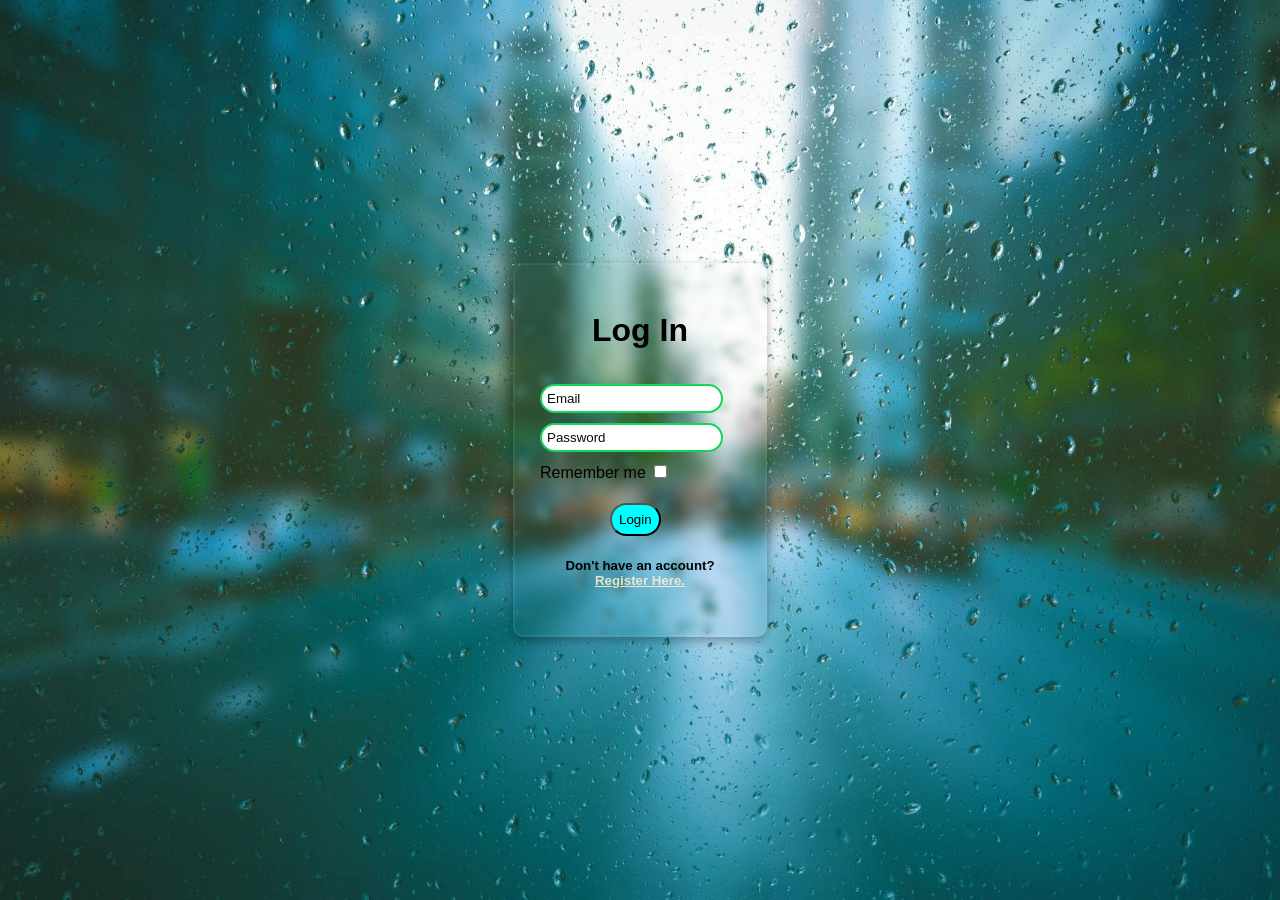
<file: index.html>
<!DOCTYPE html>
<html lang="en">
<head>
    <meta charset="UTF-8">
    <meta name="viewport" content="width=device-width, initial-scale=1.0">
    <title>Login Page</title>
    <link rel="stylesheet" href="style1.css">
</head>
<body>
    <div class="card">
    <h1>Log In</h1>
    <form>
        <input type="email" name="" id="" placeholder="Email">
        <input type="password" name="password" id="pass" placeholder="Password">
        Remember me <input type="checkbox" name="" id="cbox">
        <button type="submit">Login</button>
        <h5>Don't have an account?<a href="signup.html" target="_blank">Register Here.</a></h5>
    </form>
    </div>
</body>
</html>
</file>
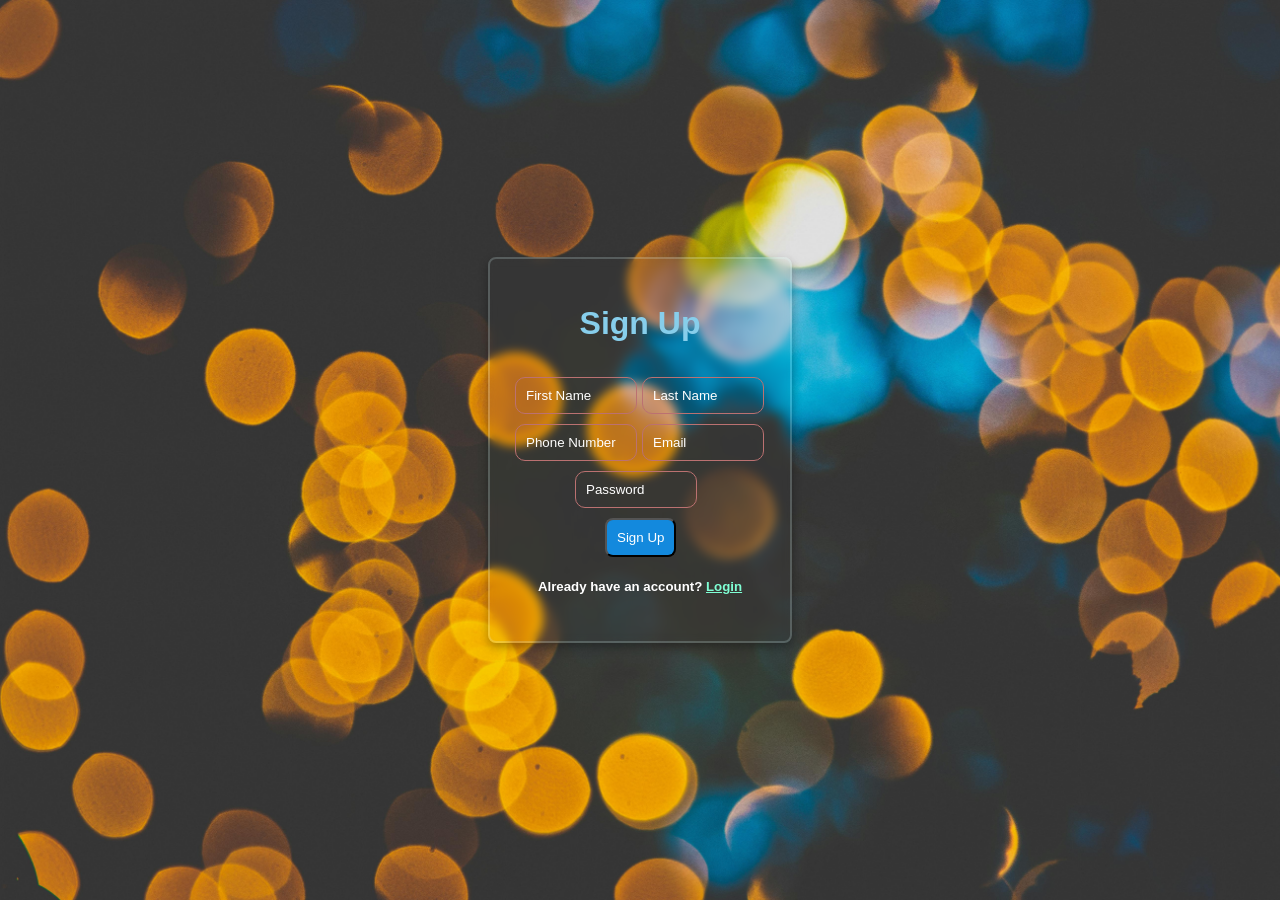
<file: signup.html>
<!DOCTYPE html>
<html lang="en">
<head>
    <meta charset="UTF-8">
    <meta name="viewport" content="width=device-width, initial-scale=1.0">
    <title>Sign Up</title>
    <link rel="stylesheet" href="style.css">
</head>
<body>
    <div class="card">
        <h1>Sign Up</h1>
        <form>
           <div class="name">
             <input type="text" name="" id="" placeholder="First Name">
            <input type="text" name="" id="" placeholder="Last Name">
           </div>
           <div class="id">
            <input type="tel" name="" id="" placeholder="Phone Number" pattern="\+?[0-9]{10,15}">
            <input type="email" name="" id="" placeholder="Email">
          </div>
            <input type="password" name="password" id="pass" placeholder="Password">
            <button type="submit">Sign Up</button>
        </form>
        <h5>Already have an account? <a href="index.html">Login</a></h5>
    </div>
</body>
</html>
</file>
<file: style1.css>
h1{

    margin-bottom: 35px;
    text-align: center;
    font-family: Arial, Helvetica, sans-serif;
}

body{
    background-image: url(Images/pexels-pixabay-531880.jpg);
    background-repeat: no-repeat;
    background-size: cover;
    margin: 0;
    padding: 0;
    height:100vh;
    display: flex;
    justify-content: center;
    align-items: center;
    font-family: Arial, Helvetica, sans-serif;
}
.card{
    background:transparent;
    backdrop-filter: blur(5px);
    border-radius: 10px;
    padding:25px;
    width: 200px;
    box-shadow: 0 4px 10px rgba(0, 0, 0, 0.3);
    border: 2px solid rgba(225, 255, 255, 0.076);

}
.card:hover {
    outline-color: rgba(39, 39, 40, 0.141);
    box-shadow: 0 6px 15px rgba(0, 0, 0, 0.4);
    transform: scale(1);
}
input{
    margin-bottom: 10px;
    padding:5px;
    border-radius: 25px;
    border: 2px solid rgb(20, 213, 87);
    font-family: Arial, Helvetica, sans-serif;
}
input::placeholder{
    color: rgb(11, 11, 11);
    font-family: Arial, Helvetica, sans-serif;
}

#cbox{
    margin-right: 40px;
    cursor:pointer;
    color: cornflowerblue;
}

button{
margin-left: 70px;
margin-top: 15px;
padding: 7px;
border-radius: 18px;
background-color: aqua;
cursor: pointer;
font-family: Arial, Helvetica, sans-serif;
}
button:hover{
    background-color: rgb(25, 227, 126);
    
}
h5{
    text-align: center;
    font-family: Arial, Helvetica, sans-serif;
}
a{
    text-align: center;
    font-family: Arial, Helvetica, sans-serif;
    color: rgba(255, 235, 205, 0.891);
}
</file>
<file: style.css>
h1{
    color: skyblue;
    text-align: center;
    margin-bottom: 35px;
    font-family: Arial, Helvetica, sans-serif;
}

.name{
    display:flex;
    flex-direction:row;
   }
#pass{
    margin-left: 60px;
    margin-right: 60px;
   }
.id{
    display:flex;
    flex-direction:row;
   }
   
body{
    background-image: url(Images/pexels-rovenimages-com-344613-949587.jpg);
    background-repeat: no-repeat;
    background-size: cover;
    padding: 0;
    margin:0;
    height:100vh;
    display: flex;
    justify-content: center;
    align-items: center;
}
.card{
    background:transparent;
    backdrop-filter: blur(5px);
    border-radius: 8px;
    padding: 25px;
    width: 250px;
    box-shadow: 0 4px 10px rgba(0, 0, 0, 0.3);
    border: 2px solid rgba(225, 255,255, .2);
    
}
input{
    width: 100px;
    margin-bottom: 10px;
    padding: 10px;
    border-radius: 10px;
    border: 1px solid rgb(187, 113, 113);
   background: transparent;
    margin-right: 5px;
    color: white;
    font-family: Arial, Helvetica, sans-serif;
}
input::placeholder{
    color: white;
    font-family: Arial, Helvetica, sans-serif;
}
button{
    background-color: #1389dd;
    color: white;
    padding: 10px;
    border-radius: 8px;
    margin-left: 90px;
    cursor: pointer;
    font-family: Arial, Helvetica, sans-serif;
}
button:hover{
    background-color: #1e45bb;
}
.card:hover {
    outline-color: rgba(39, 39, 40, 0.141);
    box-shadow: 0 6px 15px rgba(0, 0, 0, 0.4);
    transform: scale(1);
}
h5{
    color: white;
    text-align: center;
    font-family: Arial, Helvetica, sans-serif;
}
a{
    color: aquamarine;
    font-family: Arial, Helvetica, sans-serif;
}
</file>
